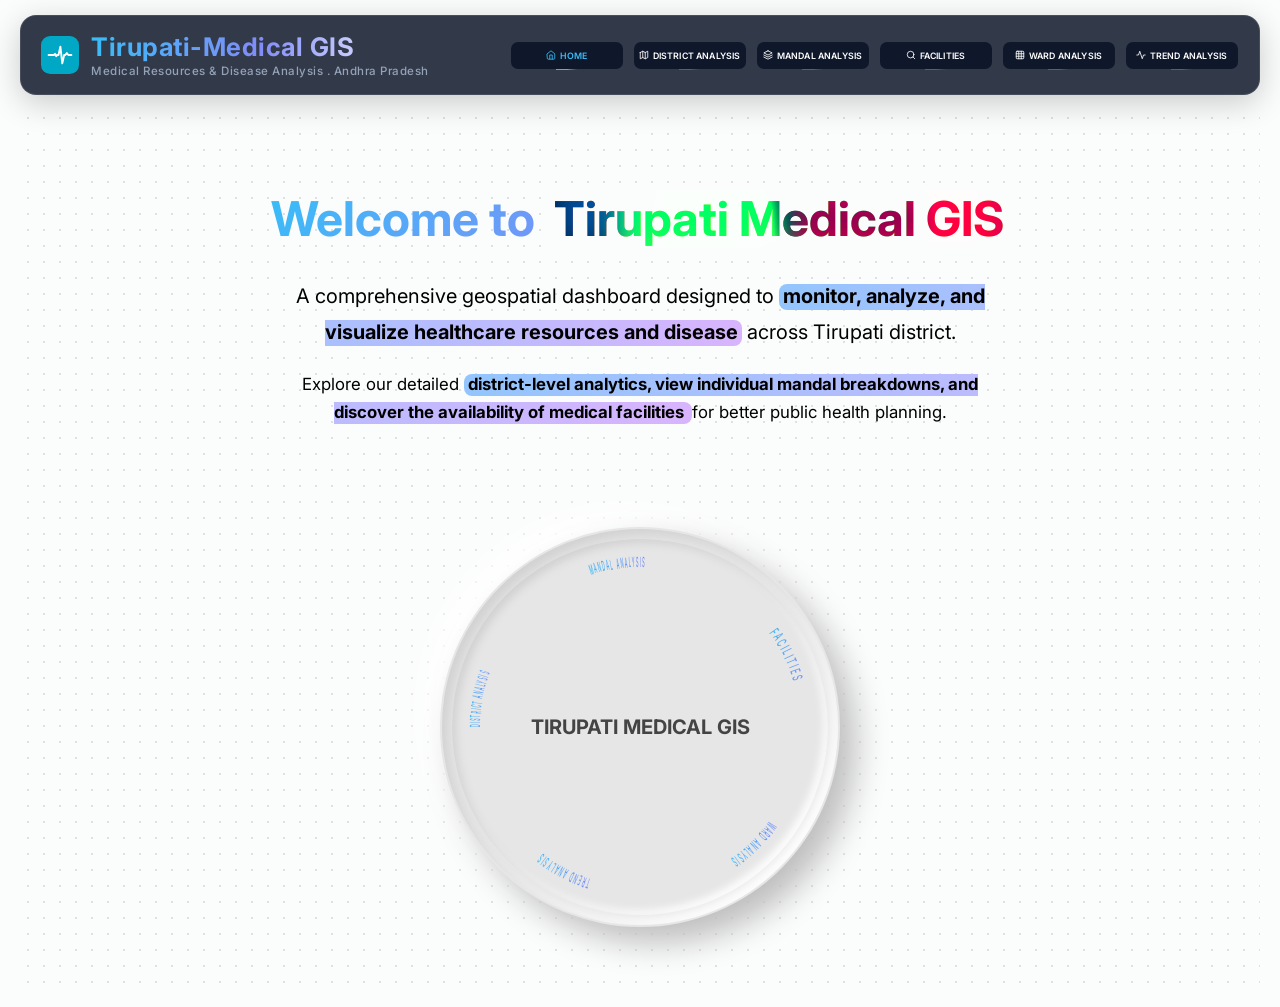
<file: home.html>
<!DOCTYPE html>
<html lang="en">

<head>
    <meta charset="UTF-8">
    <meta name="viewport" content="width=device-width, initial-scale=1.0">
    <title>Home — Tirupati Medical GIS</title>
    <link href="https://fonts.googleapis.com/css2?family=Inter:wght@400;500;600;700&display=swap" rel="stylesheet">
    <link rel="stylesheet" href="home.css?v=101">
</head>

<body>
    <div id="app">
        <!-- Floating Header -->
        <header class="floating-header">
            <div onclick="window.location.href='index.html'" style="cursor: pointer; display: flex; align-items: center; gap: 12px;">
                <img src="logo.svg" alt="Logo" style="height: 38px; width: 38px; object-fit: contain;">
                <div style="display: flex; flex-direction: column;">
                    <h1 style="margin: 0; font-size: 1.6rem; line-height: 1.2;">Tirupati-Medical GIS</h1>
                    <span style="font-size: 0.72rem; color: #94a3b8; font-weight: 500; letter-spacing: 0.5px; margin-top: 2px;">Medical Resources &amp; Disease Analysis . Andhra Pradesh</span>
                </div>
            </div>
            <nav class="header-nav">
                <div class="nav-links-wrapper" style="display: flex; align-items: center; gap: 12px;">
                    <a href="home.html" class="nav-link active" style="display: inline-flex; align-items: center; gap: 4px;">
                        <svg xmlns="http://www.w3.org/2000/svg" width="12" height="12" viewBox="0 0 24 24" fill="none" stroke="currentColor" stroke-width="2" stroke-linecap="round" stroke-linejoin="round" style="display: block;">
                            <path d="M3 9l9-7 9 7v11a2 2 0 0 1-2 2H5a2 2 0 0 1-2-2z"></path>
                            <polyline points="9 22 9 12 15 12 15 22"></polyline>
                        </svg>
                        <span>Home</span>
                    </a>
                    <a href="index.html" class="nav-link" style="display: inline-flex; align-items: center; gap: 4px;">
                        <svg xmlns="http://www.w3.org/2000/svg" width="12" height="12" viewBox="0 0 24 24" fill="none" stroke="currentColor" stroke-width="2" stroke-linecap="round" stroke-linejoin="round" style="display: block;">
                            <path d="M3 6l6-3 6 3 6-3v15l-6 3-6-3-6 3V6z"></path>
                            <path d="M9 3v15"></path>
                            <path d="M15 6v15"></path>
                        </svg>
                        <span>District Analysis</span>
                    </a>
                    <a href="mandal_analysis.html" class="nav-link" style="display: inline-flex; align-items: center; gap: 4px;">
                        <svg xmlns="http://www.w3.org/2000/svg" width="12" height="12" viewBox="0 0 24 24" fill="none" stroke="currentColor" stroke-width="2" stroke-linecap="round" stroke-linejoin="round" style="display: block;">
                            <polygon points="12 2 2 7 12 12 22 7 12 2"></polygon>
                            <polyline points="2 17 12 22 22 17"></polyline>
                            <polyline points="2 12 12 17 22 12"></polyline>
                        </svg>
                        <span>Mandal Analysis</span>
                    </a>
                    <a href="nearby_facilities.html" class="nav-link" style="display: inline-flex; align-items: center; gap: 4px;">
                        <svg xmlns="http://www.w3.org/2000/svg" width="12" height="12" viewBox="0 0 24 24" fill="none" stroke="currentColor" stroke-width="2" stroke-linecap="round" stroke-linejoin="round" style="display: block;">
                            <circle cx="11" cy="11" r="8"></circle>
                            <line x1="21" y1="21" x2="16.65" y2="16.65"></line>
                        </svg>
                        <span>Facilities</span>
                    </a>
                    <a href="ward_analysis.html" class="nav-link" style="display: inline-flex; align-items: center; gap: 4px;">
                        <svg xmlns="http://www.w3.org/2000/svg" width="12" height="12" viewBox="0 0 24 24" fill="none" stroke="currentColor" stroke-width="2" stroke-linecap="round" stroke-linejoin="round" style="display: block;">
                            <rect x="3" y="3" width="18" height="18" rx="2" ry="2"></rect>
                            <line x1="9" y1="3" x2="9" y2="21"></line>
                            <line x1="15" y1="3" x2="15" y2="21"></line>
                            <line x1="3" y1="9" x2="21" y2="9"></line>
                            <line x1="3" y1="15" x2="21" y2="15"></line>
                        </svg>
                        <span>Ward Analysis</span>
                    </a>
                    <a href="analysis.html" class="nav-link" style="display: inline-flex; align-items: center; gap: 4px;">
                        <svg xmlns="http://www.w3.org/2000/svg" width="12" height="12" viewBox="0 0 24 24" fill="none" stroke="currentColor" stroke-width="2" stroke-linecap="round" stroke-linejoin="round" style="display: block;">
                            <polyline points="22 12 18 12 15 21 9 3 6 12 2 12"></polyline>
                        </svg>
                        <span>Trend Analysis</span>
                    </a>
                </div>
            </nav>
        </header>

        <main class="home-hero hero-highlight-container" onmousemove="handleHeroMouseMove(event)">
            <div class="hero-highlight-dots-static"></div>
            <div class="hero-highlight-dots-interactive"></div>
            <div style="position: relative; z-index: 20; width: 100%; max-width: 100%; display: flex; flex-direction: column; align-items: center;">
                <h2 class="hero-title">
                    Welcome to 
                    <span class="gradient-text-wrapper">
                        <span style="position: relative; z-index: 10;">Tirupati Medical GIS</span>
                        <span class="gradient-text-blobs">
                            <span class="blob blob-1"></span>
                            <span class="blob blob-2"></span>
                            <span class="blob blob-3"></span>
                            <span class="blob blob-4"></span>
                        </span>
                    </span>
                </h2>
                <p class="hero-subtitle">
                    A comprehensive geospatial dashboard designed to <span class="text-highlight">monitor, analyze, and visualize healthcare resources and disease</span> across Tirupati district.
                </p>
                <p class="hero-description">
                    Explore our detailed <span class="text-highlight">district-level analytics, view individual mandal breakdowns, and discover the
                    availability of medical facilities </span>for better public health planning.
                </p>

                <div class="circular-reveal-container">
                    <div class="circular-images">
                        <img id="img-district" src="district_analysis_map.png" class="circular-img" alt="">
                        <img id="img-mandal" src="mandal_analysis_map.png" class="circular-img" alt="">
                        <img id="img-facilities" src="facilities_map.png" class="circular-img" alt="">
                        <img id="img-ward" src="ward_analysis_map.png" class="circular-img" alt="">
                        <img id="img-trend" src="trend_analysis_map.png" class="circular-img" alt="">
                    </div>

                    <div class="circular-center-text" id="circular-center-text">
                        TIRUPATI MEDICAL GIS
                    </div>

                    <svg viewBox="0 0 400 400" class="circular-svg">
                        <defs>
                            <path id="circle-curve" fill="none" d="M 200,200 m -160,0 a 160,160 0 1,1 320,0 a 160,160 0 1,1 -320,0" />
                            <linearGradient id="textGradient" x1="0%" y1="0%" x2="100%" y2="0%">
                                <stop offset="0%" stop-color="#38bdf8" />
                                <stop offset="100%" stop-color="#818cf8" />
                            </linearGradient>
                        </defs>
                        <text class="circular-text" onmouseenter="showCircularImage('img-district')" onmouseleave="hideCircularImages()">
                            <textPath href="#circle-curve" startOffset="0%" textLength="14%" lengthAdjust="spacingAndGlyphs">DISTRICT ANALYSIS</textPath>
                        </text>
                        <text class="circular-text" onmouseenter="showCircularImage('img-mandal')" onmouseleave="hideCircularImages()">
                            <textPath href="#circle-curve" startOffset="20%" textLength="14%" lengthAdjust="spacingAndGlyphs">MANDAL ANALYSIS</textPath>
                        </text>
                        <text class="circular-text" onmouseenter="showCircularImage('img-facilities')" onmouseleave="hideCircularImages()">
                            <textPath href="#circle-curve" startOffset="40%" textLength="14%" lengthAdjust="spacingAndGlyphs">FACILITIES</textPath>
                        </text>
                        <text class="circular-text" onmouseenter="showCircularImage('img-ward')" onmouseleave="hideCircularImages()">
                            <textPath href="#circle-curve" startOffset="60%" textLength="14%" lengthAdjust="spacingAndGlyphs">WARD ANALYSIS</textPath>
                        </text>
                        <text class="circular-text" onmouseenter="showCircularImage('img-trend')" onmouseleave="hideCircularImages()">
                            <textPath href="#circle-curve" startOffset="80%" textLength="14%" lengthAdjust="spacingAndGlyphs">TREND ANALYSIS</textPath>
                        </text>
                    </svg>
                </div>
            </div>
        </main>
    </div>
    <script>
        function handleHeroMouseMove(e) {
            const container = e.currentTarget;
            const rect = container.getBoundingClientRect();
            const x = e.clientX - rect.left;
            const y = e.clientY - rect.top;
            container.style.setProperty('--mouse-x', `${x}px`);
            container.style.setProperty('--mouse-y', `${y}px`);
        }
    
        function showCircularImage(id) {
            document.getElementById('circular-center-text').style.opacity = '0';
            document.getElementById(id).classList.add('active');
        }
        function hideCircularImages() {
            document.getElementById('circular-center-text').style.opacity = '1';
            document.querySelectorAll('.circular-img').forEach(img => img.classList.remove('active'));
        }
    </script>
    <script src="add_circular_navigation.js"></script>
</body>

</html>
</file>
<file: home.css>
html {
    scroll-behavior: smooth;
}

* {
    margin: 0;
    padding: 0;
    box-sizing: border-box;
    font-family: 'Inter', sans-serif;
}

body {
    background-color: #fbfcfc;
    color: #f8fafc;
    overflow-y: auto;
    overflow-x: hidden;
}

#app {
    display: flex;
    flex-direction: column;
    min-height: 100vh;
    height: auto;
    width: 100%;
    max-width: 100%;
    padding: 15px 20px 20px 20px;
    box-sizing: border-box;
}

/* Floating Header */
.floating-header {
    position: sticky;
    top: 0;
    width: 100%;
    height: 80px;
    margin: 0 0 15px 0;
    display: flex;
    align-items: center;
    justify-content: space-between;
    padding-left: 20px;
    padding-right: 20px;
    background: rgba(15, 23, 42, 0.85);
    backdrop-filter: blur(12px);
    border-radius: 16px;
    border: 1px solid rgba(255, 255, 255, 0.1);
    box-shadow: 0 8px 32px rgba(0, 0, 0, 0.2);
    z-index: 2000;
    box-sizing: border-box;
}

.floating-header h1 {
    font-size: 2rem;
    font-weight: 700;
    margin: 0;
    letter-spacing: 0.5px;
    background: linear-gradient(90deg, #38bdf8, #818cf8, #ffffff, #818cf8, #38bdf8); background-size: 200% auto; animation: shine 2.5s ease-in-out infinite alternate;
    -webkit-background-clip: text;
    -webkit-text-fill-color: transparent;
}

.header-nav {
    display: flex;
    gap: 25px;
    align-items: center;
}

@keyframes rotate-border {
    0% { transform: rotate(0deg); }
    100% { transform: rotate(360deg); }
}

.nav-link {
    color: #ffffff;
    text-decoration: none;
    font-size: 0.55rem;
    font-weight: 600;
    text-transform: uppercase;
    letter-spacing: 0.02em;
    transition: all 0.25s ease;
    position: relative;
    padding: 4px 6px;
    border-radius: 8px;
    overflow: hidden;
    gap: 4px !important;
    display: inline-flex;
    align-items: center;
    justify-content: center;
    width: 115px;
    height: 30px;
    white-space: nowrap;
    background: transparent;
    z-index: 1;
}

.nav-link svg {
    width: 10px;
    height: 10px;
}

.nav-links-wrapper {
    gap: 8px !important;
}

.nav-link::before {
    content: '';
    position: absolute;
    top: -50%; left: -50%; width: 200%; height: 200%;
    background: conic-gradient(from 0deg, transparent 0%, transparent 40%, #38bdf8 50%, #818cf8 60%, transparent 60%);
    animation: rotate-border 4s linear infinite;
    z-index: -2;
    opacity: 0.4;
    transition: opacity 0.3s;
    pointer-events: none;
}

.nav-link.active::before,
.nav-link:hover::before {
    opacity: 1;
}

.nav-link::after {
    content: '';
    position: absolute;
    inset: 1.5px;
    background: #0f172a;
    border-radius: 7px;
    z-index: -1;
    pointer-events: none;
}

.nav-link:hover,
.nav-link.active {
    color: #38bdf8;
}

/* Home Hero Section */
.home-hero {
    display: flex;
    flex-direction: column;
    align-items: center;
    justify-content: center;
    text-align: center;
    flex: 1;
    padding: 80px 40px 60px 40px;
}

.hero-title {
    font-size: 3rem;
    font-weight: 700;
    margin-bottom: 30px;
    background: linear-gradient(135deg, #38bdf8, #818cf8, #c084fc);
    -webkit-background-clip: text;
    -webkit-text-fill-color: transparent;
    line-height: 1.2;
}

:root {
    --color-1: 330, 100%, 40%;
    --color-2: 140, 100%, 55%;
    --color-3: 210, 100%, 30%;
    --color-4: 60, 100%, 70%;
}

@keyframes gradient-border {
    0%, 100% { border-radius: 37% 29% 27% 27% / 28% 25% 41% 37%; }
    25% { border-radius: 47% 29% 39% 49% / 61% 19% 66% 26%; }
    50% { border-radius: 57% 23% 47% 72% / 63% 17% 66% 33%; }
    75% { border-radius: 28% 49% 29% 100% / 93% 20% 64% 25%; }
}

@keyframes gradient-1 {
    0%, 100% { top: 0; right: 0; }
    50% { top: 50%; right: 25%; }
    75% { top: 25%; right: 50%; }
}

@keyframes gradient-2 {
    0%, 100% { top: 0; left: 0; }
    60% { top: 75%; left: 25%; }
    85% { top: 50%; left: 50%; }
}

@keyframes gradient-3 {
    0%, 100% { bottom: 0; left: 0; }
    40% { bottom: 50%; left: 25%; }
    65% { bottom: 25%; left: 50%; }
}

@keyframes gradient-4 {
    0%, 100% { bottom: 0; right: 0; }
    50% { bottom: 25%; right: 40%; }
    90% { bottom: 50%; right: 25%; }
}

.gradient-text-wrapper {
    position: relative;
    display: inline-flex;
    overflow: hidden;
    background-color: #fbfcfc; /* Matches body bg */
    color: #000;
    -webkit-text-fill-color: #000; /* Override hero-title */
    padding: 0 0.1em;
    margin-left: 0.1em;
}

.gradient-text-blobs {
    pointer-events: none;
    position: absolute;
    inset: 0;
    mix-blend-mode: lighten;
    z-index: 20;
}

.blob {
    pointer-events: none;
    position: absolute;
    width: 30vw;
    height: 30vw;
    mix-blend-mode: overlay;
    filter: blur(1rem);
}

.blob-1 {
    top: -50%;
    animation: gradient-border 6s ease-in-out infinite, gradient-1 12s ease-in-out infinite alternate;
    background-color: hsl(var(--color-1));
}

.blob-2 {
    right: 0;
    top: 0;
    animation: gradient-border 6s ease-in-out infinite, gradient-2 12s ease-in-out infinite alternate;
    background-color: hsl(var(--color-2));
}

.blob-3 {
    bottom: 0;
    left: 0;
    animation: gradient-border 6s ease-in-out infinite, gradient-3 12s ease-in-out infinite alternate;
    background-color: hsl(var(--color-3));
}

.blob-4 {
    bottom: -50%;
    right: 0;
    animation: gradient-border 6s ease-in-out infinite, gradient-4 12s ease-in-out infinite alternate;
    background-color: hsl(var(--color-4));
}

.hero-subtitle {
    font-size: 1.25rem;
    line-height: 1.8;
    max-width: 750px;
    color: #000000;
    margin-bottom: 20px;
}

.hero-description {
    font-size: 1.05rem;
    line-height: 1.7;
    max-width: 700px;
    color: #000000;
    margin-bottom: 50px;
}

.hero-buttons {
    display: flex;
    gap: 20px;
    justify-content: center;
}

.btn-primary {
    background: linear-gradient(90deg, #38bdf8, #818cf8, #ffffff, #818cf8, #38bdf8); background-size: 200% auto; animation: shine 2.5s ease-in-out infinite alternate;
    border: none;
    padding: 14px 30px;
    border-radius: 10px;
    color: #0f172a;
    font-weight: 700;
    font-size: 1rem;
    font-family: 'Inter', sans-serif;
    cursor: pointer;
    transition: all 0.3s cubic-bezier(0.4, 0, 0.2, 1);
    box-shadow: 0 4px 15px rgba(56, 189, 248, 0.3);
}

.btn-primary:hover {
    transform: translateY(-3px);
    box-shadow: 0 8px 25px rgba(56, 189, 248, 0.4);
}

.btn-secondary {
    background: rgba(30, 41, 59, 0.8);
    border: 1px solid rgba(56, 189, 248, 0.4);
    padding: 14px 30px;
    border-radius: 10px;
    color: #38bdf8;
    font-weight: 600;
    font-size: 1rem;
    font-family: 'Inter', sans-serif;
    cursor: pointer;
    transition: all 0.3s cubic-bezier(0.4, 0, 0.2, 1);
}

.btn-secondary:hover {
    background: rgba(56, 189, 248, 0.15);
    transform: translateY(-3px);
    box-shadow: 0 8px 25px rgba(56, 189, 248, 0.15);
}

@keyframes shine { 0% { background-position: 0 0; } 100% { background-position: 100% 0; } }


.hero-highlight-container {
    position: relative;
    overflow: hidden;
}

.hero-highlight-dots-static {
    position: absolute;
    inset: 0;
    pointer-events: none;
    background-image: radial-gradient(circle, rgb(212, 212, 212) 1px, transparent 1px);
    background-size: 16px 16px;
    opacity: 0.7;
    z-index: 0;
}

.hero-highlight-dots-interactive {
    position: absolute;
    inset: 0;
    pointer-events: none;
    background-image: radial-gradient(circle, rgb(99, 102, 241) 1px, transparent 1px);
    background-size: 16px 16px;
    opacity: 0;
    transition: opacity 0.3s ease;
    z-index: 1;
    -webkit-mask-image: radial-gradient(200px circle at var(--mouse-x, 0px) var(--mouse-y, 0px), black 0%, transparent 100%);
    mask-image: radial-gradient(200px circle at var(--mouse-x, 0px) var(--mouse-y, 0px), black 0%, transparent 100%);
}

.hero-highlight-container:hover .hero-highlight-dots-interactive {
    opacity: 1;
}

@keyframes highlight-sweep {
    from { background-size: 0% 100%; }
    to { background-size: 100% 100%; }
}

.text-highlight {
    position: relative;
    display: inline;
    padding-bottom: 2px;
    padding-left: 4px;
    padding-right: 4px;
    border-radius: 8px;
    background-image: linear-gradient(to right, #93c5fd, #d8b4fe);
    background-repeat: no-repeat;
    background-position: left center;
    background-size: 100% 100%;
    animation: highlight-sweep 2s linear 0.5s both;
    color: #000;
    font-weight: 700;
}


.circular-reveal-container {
    position: relative;
    width: 400px;
    height: 400px;
    margin-top: 50px;
    border-radius: 50%;
    background: #e6e6e6;
    box-shadow: 16px 16px 32px #bebebe, -16px -16px 32px #ffffff;
    display: flex;
    align-items: center;
    justify-content: center;
    overflow: hidden;
    transition: all 0.5s ease-out;
}

.circular-reveal-container:hover {
    box-shadow: 20px 20px 40px #bebebe, -20px -20px 40px #ffffff;
}

.circular-reveal-container::before {
    content: '';
    position: absolute;
    inset: 2px;
    border-radius: 50%;
    background: #e6e6e6;
    box-shadow: inset 6px 6px 12px #d1d1d1, inset -6px -6px 12px #ffffff;
    pointer-events: none;
}

.circular-reveal-container::after {
    content: '';
    position: absolute;
    inset: 12px;
    border-radius: 50%;
    background: #e6e6e6;
    box-shadow: inset 4px 4px 8px #d1d1d1, inset -4px -4px 8px #ffffff;
    pointer-events: none;
}

.circular-center-text {
    position: relative;
    z-index: 10;
    padding: 24px;
    border-radius: 24px;
    background: #e6e6e6;
    text-align: center;
    font-size: 1.25rem;
    font-weight: 700;
    color: #444;
    transition: opacity 0.3s;
}

.circular-center-text:hover {
    box-shadow: inset 3px 3px 6px #d1d1d1, inset -3px -3px 6px #ffffff;
}

.circular-images {
    position: absolute;
    inset: 0;
    z-index: 20;
    display: flex;
    align-items: center;
    justify-content: center;
    pointer-events: none;
}

.circular-img {
    position: absolute;
    width: 75%;
    height: 75%;
    object-fit: cover;
    border-radius: 50%;
    opacity: 0;
    transition: opacity 0.3s ease;
    filter: brightness(0.9);
}

.circular-img.active {
    opacity: 1;
}

@keyframes rotate-svg {
    0% { transform: rotate(0deg); }
    100% { transform: rotate(360deg); }
}

.circular-svg {
    position: absolute;
    inset: 0;
    width: 100%;
    height: 100%;
    animation: rotate-svg 30s linear infinite;
    z-index: 30;
}

.circular-text {
    font-size: 14px;
    font-weight: 500;
    letter-spacing: 0.3em;
    text-transform: uppercase;
    fill: url(#textGradient);
    cursor: pointer;
    transition: fill 0.3s ease;
}

.circular-text:hover {
    fill: #2d3436;
}
</file>
